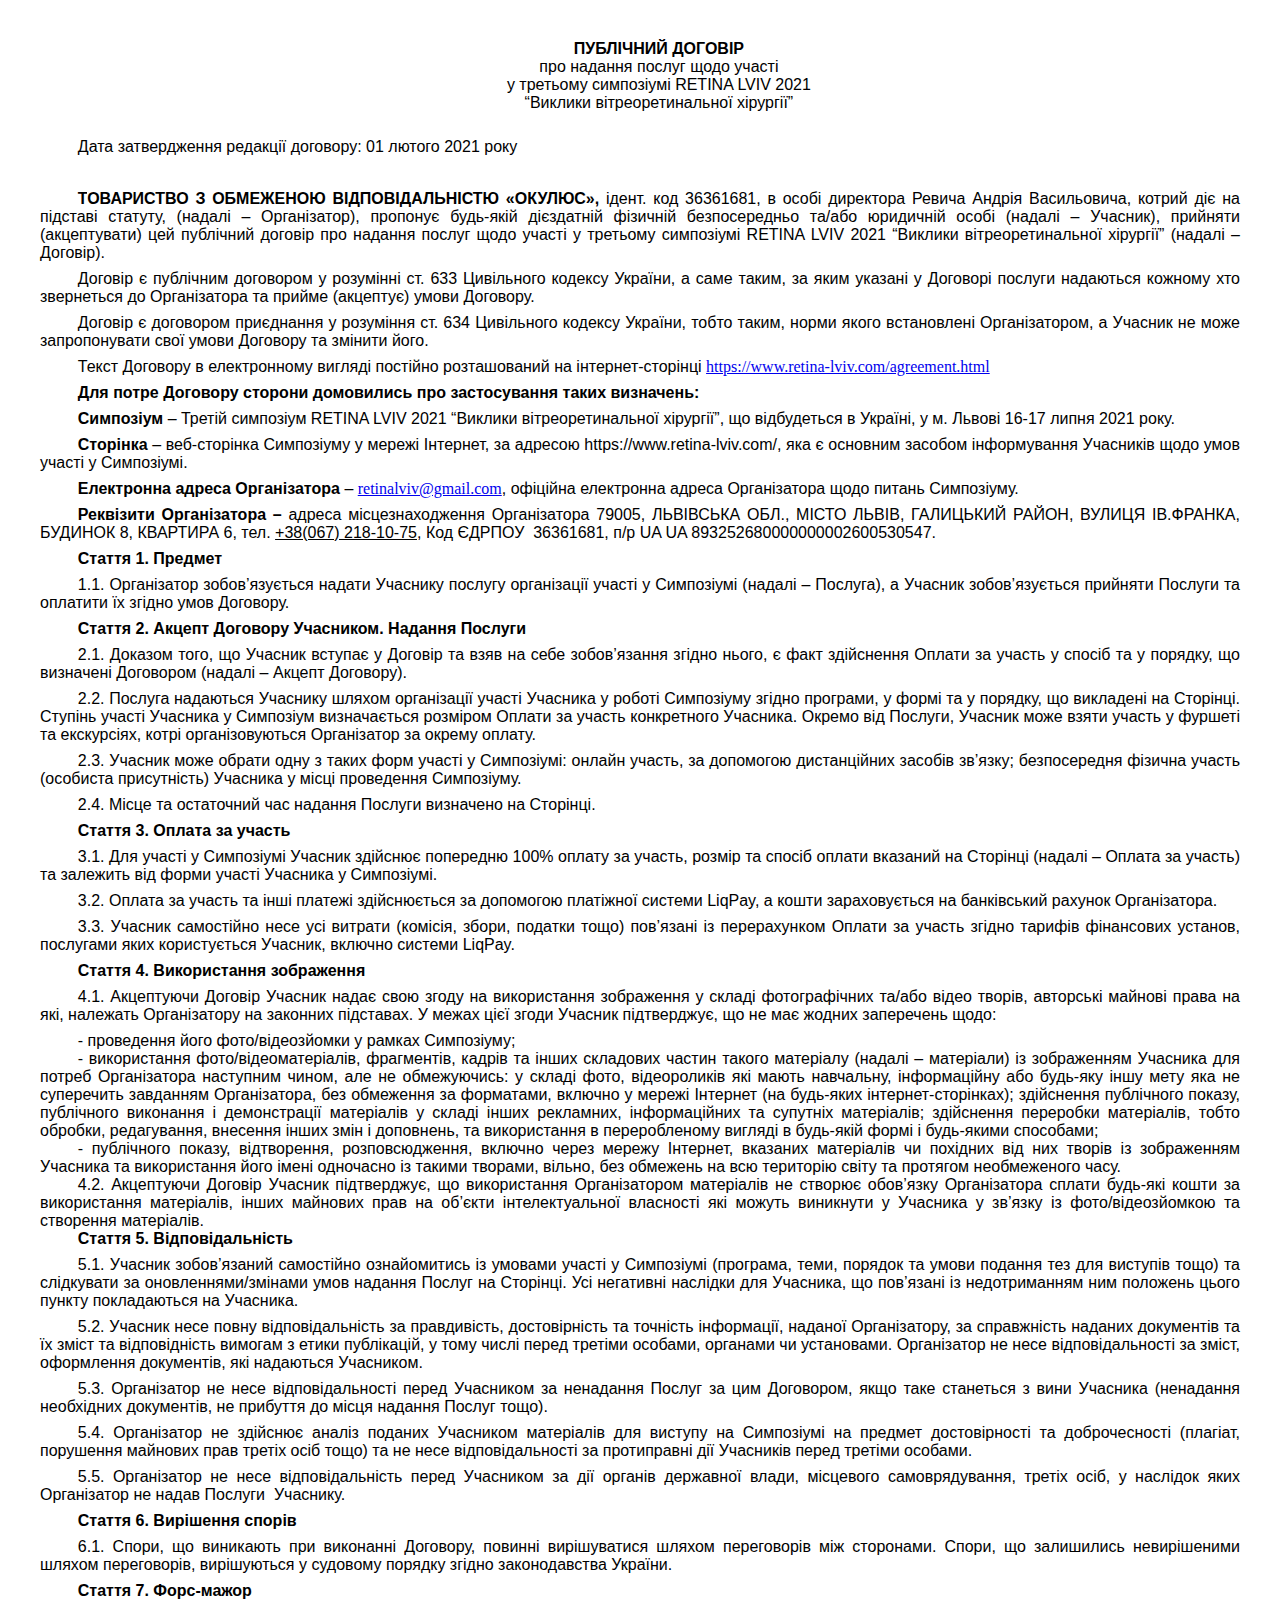
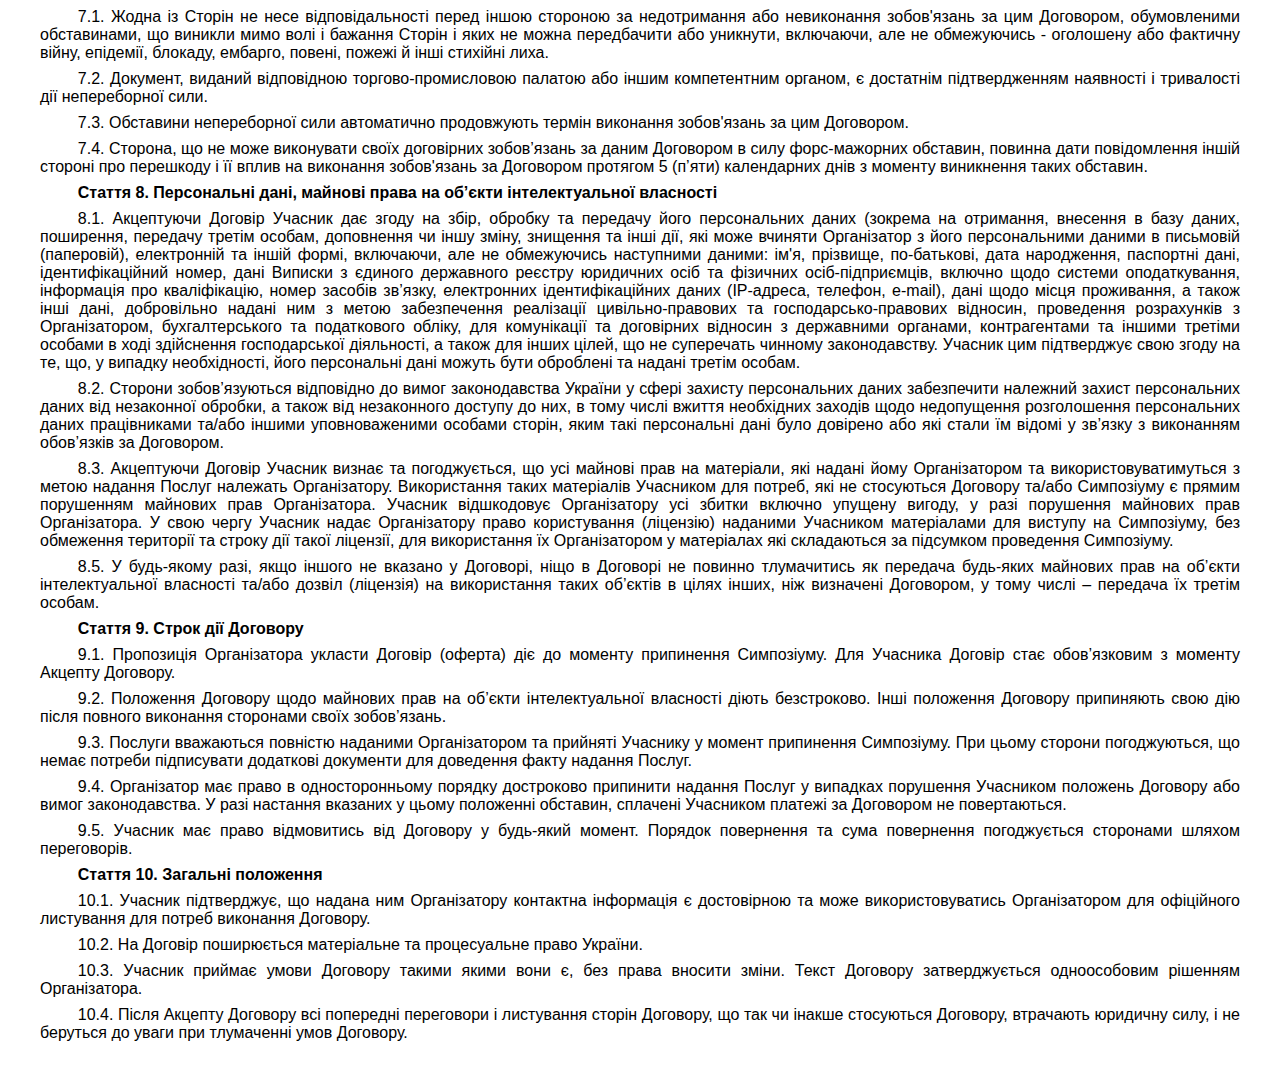
<file: agreement.html>
<html>
	<head>
		<meta http-equiv="Content-Type" content="text/html; charset=UTF-8">
		<title>Retina Lviv Agreement</title>
		<meta http-equiv="X-UA-Compatible" content="IE=edge">
		<meta name="viewport" content="width=device-width, initial-scale=1.0">
		<meta name="description" content="РЕТІНА-ЛЬВІВ 2021 – Публічний договір">
		<meta name="keywords" content="Ретіна Львів, конференція Ретіна Львів, симпозіум Ретіна Львів">
		<meta name="keywords" content="Retina Lviv, Conference Retina Lviv, Symposium Retina Lviv">
		<meta name="Arche Galla" content="Retina Lviv">
		<meta name="Retina" content="Retina Lviv">
		<script type="text/javascript" src="./static/analytics.js"></script>
		<style type="text/css">
			html, body, div, p, a {
				margin: 0;
				padding: 0;
			}

			body {
				padding: 40px;
			}
		</style>
	</head>
	<body>
		<div>
			<p align='center' style='margin-bottom:0in;text-align:center;
			text-indent:28.35pt;line-height:normal;background:white'><b><span
			style='font-family:"Arial",sans-serif;text-transform:uppercase'>Публічний
			договір</span></b></p>
			
			<p align='center' style='margin-bottom:0in;text-align:center;
			text-indent:28.35pt;line-height:normal;background:white'><span
			style='font-family:"Arial",sans-serif'>про надання послуг щодо участі </span></p>
			
			<p align='center' style='margin-bottom:0in;text-align:center;
			text-indent:28.35pt;line-height:normal;background:white'><span
			style='font-family:"Arial",sans-serif'>у <span style='background:white'>третьому
			симпозіумі RETINA LVIV 2021 </span></span></p>
			
			<p align='center' style='margin-bottom:0in;text-align:center;
			text-indent:28.35pt;line-height:normal;background:white'><span
			style='font-family:"Arial",sans-serif;background:white'>“Виклики
			вітреоретинальної хірургії”</span></p>
			
			<p align='center' style='margin-bottom:6.0pt;text-align:center;
			text-indent:28.35pt;line-height:normal;background:white'><span
			style='font-family:"Arial",sans-serif'>&nbsp;</span></p>
			
			<p style='margin-bottom:6.0pt;text-indent:28.35pt;line-height:
			normal;background:white'><span style='font-family:"Arial",sans-serif'>Дата
			затвердження редакції договору: 01 лютого 2021 року</span></p>
			
			<p style='margin-bottom:6.0pt;text-indent:28.35pt;line-height:
			normal;background:white'><span style='font-family:"Arial",sans-serif'>&nbsp;</span></p>
			
			<p style='margin-bottom:6.0pt;text-align:justify;text-indent:
			28.35pt;line-height:normal;background:white'><b><span style='font-family:"Arial",sans-serif;
			text-transform:uppercase'>Т<span style='background:white'>овариство з обмеженою
			відповідальністю «</span>ОКУЛЮС<span style='background:white'>»</span></span></b><b><span
			style='font-family:"Arial",sans-serif;background:white'>,</span></b><span
			style='font-family:"Arial",sans-serif;background:white'> ідент. код </span><span
			style='font-family:"Arial",sans-serif'>36361681, в особі директора Ревича
			Андрія Васильовича, котрий діє на підставі статуту, (надалі – Організатор),
			пропонує будь-якій дієздатній фізичній безпосередньо та/або юридичній особі
			(надалі – Учасник), прийняти (акцептувати) цей публічний договір про надання послуг
			щодо участі у <span style='background:white'>третьому симпозіумі RETINA LVIV
			2021 “Виклики вітреоретинальної хірургії”</span> (надалі – Договір).</span></p>
			
			<p style='margin-bottom:6.0pt;text-align:justify;text-indent:
			28.35pt;line-height:normal;background:white'><span style='font-family:"Arial",sans-serif'>Договір
			є публічним договором у розумінні ст. 633 Цивільного кодексу України, а саме
			таким, за яким указані у Договорі послуги надаються кожному хто звернеться до
			Організатора та прийме (акцептує) умови Договору.</span></p>
			
			<p style='margin-bottom:6.0pt;text-align:justify;text-indent:
			28.35pt;line-height:normal'><span style='font-family:"Arial",sans-serif'>Договір
			є договором приєднання у розуміння ст. 634 Цивільного кодексу України, тобто
			таким, норми якого встановлені Організатором, а Учасник не може запропонувати
			свої умови Договору та змінити його.</span></p>
			
			<p style='margin-bottom:6.0pt;text-align:justify;text-indent:
			28.35pt;line-height:normal'><span style='font-family:"Arial",sans-serif'>Текст
			Договору в електронному вигляді постійно розташований на інтернет-сторінці </span><span
			class=Hyperlink0><a href="https://www.retina-lviv.com/agreement.html">https://www.retina-lviv.com/agreement.html</a></span></p>
			
			<p style='margin-bottom:6.0pt;text-align:justify;text-indent:
			28.35pt;line-height:normal;background:white'><b><span style='font-family:"Arial",sans-serif'>Для
			потре Договору сторони домовились про застосування таких визначень:</span></b></p>
			
			<p style='margin-bottom:6.0pt;text-align:justify;text-indent:
			28.35pt;line-height:normal;background:white'><b><span style='font-family:"Arial",sans-serif'>Симпозіум
			</span></b><span style='font-family:"Arial",sans-serif'>– <span
			style='background:white'>Третій симпозіум RETINA LVIV 2021 “Виклики
			вітреоретинальної хірургії”, що відбудеться в Україні, у м. Львові 16-17 липня
			2021</span> року.</span></p>
			
			<p style='margin-bottom:6.0pt;text-align:justify;text-indent:
			28.35pt;line-height:normal;background:white'><b><span style='font-family:"Arial",sans-serif'>Сторінка
			</span></b><span style='font-family:"Arial",sans-serif'>– веб-сторінка
			Симпозіуму у мережі Інтернет, за адресою https://www.retina-lviv.com/, яка є
			основним засобом інформування Учасників щодо умов участі у Симпозіумі.</span></p>
			
			<p style='margin-bottom:6.0pt;text-align:justify;text-indent:
			28.35pt;line-height:normal;background:white'><b><span style='font-family:"Arial",sans-serif'>Електронна
			адреса Організатора</span></b><span style='font-family:"Arial",sans-serif'> – </span><span
			class=Hyperlink1><a href="mailto:retinalviv@gmail.com">retinalviv@gmail.com</a></span><span
			style='font-family:"Arial",sans-serif'>,<b> </b>офіційна електронна адреса
			Організатора щодо питань Симпозіуму.</span></p>
			
			<p style='margin-bottom:6.0pt;text-align:justify;text-indent:
			28.35pt;line-height:normal;background:white'><b><span style='font-family:"Arial",sans-serif'>Реквізити
			Організатора – </span></b><span style='font-family:"Arial",sans-serif'>адреса
			місцезнаходження Організатора<b> </b>79005, ЛЬВІВСЬКА ОБЛ., МІСТО ЛЬВІВ,
			ГАЛИЦЬКИЙ РАЙОН, ВУЛИЦЯ ІВ.ФРАНКА, БУДИНОК 8, КВАРТИРА 6, тел.&nbsp;<span
			class=Hyperlink0><u><span style='color:black;text-decoration:none'>+38(067)&nbsp;218-10-75</span></u></span>,<b>
			</b>Код ЄДРПОУ&nbsp; 36361681, п/р&nbsp;UA UA 893252680000000002600530547.</span></p>
			
			<p style='margin-bottom:6.0pt;text-align:justify;text-indent:
			28.35pt;line-height:normal;background:white'><b><span style='font-family:"Arial",sans-serif'>Стаття
			1. Предмет</span></b></p>
			
			<p style='margin-bottom:6.0pt;text-align:justify;text-indent:
			28.35pt;line-height:normal;background:white'><span style='font-family:"Arial",sans-serif'>1.1.
			Організатор зобов’язується надати Учаснику послугу організації участі у
			Симпозіумі (надалі – Послуга), а Учасник зобов’язується прийняти Послуги та
			оплатити їх згідно умов Договору.</span></p>
			
			<p style='margin-bottom:6.0pt;text-align:justify;text-indent:
			28.35pt;line-height:normal;background:white'><b><span style='font-family:"Arial",sans-serif'>Стаття
			2. Акцепт Договору Учасником. Надання Послуги</span></b></p>
			
			<p style='margin-bottom:6.0pt;text-align:justify;text-indent:
			28.35pt;line-height:normal;background:white'><span style='font-family:"Arial",sans-serif'>2.1.
			Доказом того, що Учасник вступає у Договір та взяв на себе зобов’язання згідно
			нього, є факт здійснення Оплати за участь у спосіб та у порядку, що визначені
			Договором (надалі – Акцепт Договору). </span></p>
			
			<p style='margin-bottom:6.0pt;text-align:justify;text-indent:
			28.35pt;line-height:normal;background:white'><span style='font-family:"Arial",sans-serif'>2.2.
			Послуга надаються Учаснику шляхом організації участі Учасника у роботі
			Симпозіуму згідно програми, у формі та у порядку, що викладені на Сторінці.
			Ступінь участі Учасника у Симпозіум визначається розміром Оплати за участь
			конкретного Учасника. Окремо від Послуги, Учасник може взяти участь у фуршеті
			та екскурсіях, котрі організовуються Організатор за окрему оплату.</span></p>
			
			<p style='margin-bottom:6.0pt;text-align:justify;text-indent:
			28.35pt;line-height:normal;background:white'><span style='font-family:"Arial",sans-serif'>2.3.
			Учасник може обрати одну з таких форм участі у Симпозіумі: онлайн участь, за
			допомогою дистанційних засобів зв’язку; безпосередня фізична участь (особиста
			присутність) Учасника у місці проведення Симпозіуму.</span></p>
			
			<p style='margin-bottom:6.0pt;text-align:justify;text-indent:
			28.35pt;line-height:normal;background:white'><span style='font-family:"Arial",sans-serif'>2.4.
			Місце та остаточний час надання Послуги визначено на Сторінці.</span></p>
			
			<p style='margin-bottom:6.0pt;text-align:justify;text-indent:
			28.35pt;line-height:normal;background:white'><b><span style='font-family:"Arial",sans-serif'>Стаття
			3. Оплата за участь</span></b><span style='font-family:"Arial",sans-serif'> </span></p>
			
			<p style='margin-bottom:6.0pt;text-align:justify;text-indent:
			28.35pt;line-height:normal;background:white'><span style='font-family:"Arial",sans-serif'>3.1.
			Для участі у Симпозіумі Учасник здійснює попередню 100% оплату за участь,
			розмір та спосіб оплати вказаний на Сторінці (надалі – Оплата за участь) та
			залежить від форми участі Учасника у Симпозіумі.</span></p>
			
			<p style='margin-bottom:6.0pt;text-align:justify;text-indent:
			28.35pt;line-height:normal;background:white'><span style='font-family:"Arial",sans-serif'>3.2.
			Оплата за участь та інші платежі здійснюється за допомогою платіжної системи
			LiqPay, а кошти зараховується на банківський рахунок Організатора.</span></p>
			
			<p style='margin-bottom:6.0pt;text-align:justify;text-indent:
			28.35pt;line-height:normal;background:white'><span style='font-family:"Arial",sans-serif'>3.3.
			Учасник самостійно несе усі витрати (комісія, збори, податки тощо) пов’язані із
			перерахунком Оплати за участь згідно тарифів фінансових установ, послугами яких
			користується Учасник, включно системи LiqPay.</span></p>
			
			<p style='margin-bottom:6.0pt;text-align:justify;text-indent:
			28.35pt;line-height:normal;background:white'><b><span style='font-family:"Arial",sans-serif'>Стаття
			4. Використання зображення</span></b></p>
			
			<p style='margin-bottom:6.0pt;text-align:justify;text-indent:
			28.35pt;line-height:normal;background:white'><span style='font-family:"Arial",sans-serif'>4.1.
			Акцептуючи Договір Учасник надає свою згоду на використання зображення у складі
			фотографічних та/або відео творів, авторські майнові права на які, належать
			Організатору на законних підставах. У межах цієї згоди Учасник підтверджує, що
			не має жодних заперечень щодо:</span></p>
			
			<p style='text-align:justify;text-indent:28.35pt;line-height:
			normal'><span style='font-family:"Arial",sans-serif'>- проведення його
			фото/відеозйомки у рамках Симпозіуму;</span></p>
			
			<p style='text-align:justify;text-indent:28.35pt;line-height:
			normal'><span style='font-family:"Arial",sans-serif'>- використання фото/відеоматеріалів,
			фрагментів, кадрів та інших складових частин такого матеріалу (надалі –
			матеріали) із зображенням Учасника для потреб Організатора наступним чином, але
			не обмежуючись: у складі фото, відеороликів які мають навчальну, інформаційну
			або будь-яку іншу мету яка не суперечить завданням Організатора, без обмеження
			за форматами, включно у мережі Інтернет (на будь-яких інтернет-сторінках);
			здійснення публічного показу, публічного виконання і демонстрації матеріалів у
			складі інших рекламних, інформаційних та супутніх матеріалів;  здійснення
			переробки матеріалів, тобто обробки, редагування, внесення інших змін і
			доповнень, та використання в переробленому вигляді в будь-якій формі і
			будь-якими способами;</span></p>
			
			<p style='text-align:justify;text-indent:28.35pt;line-height:
			normal'><span style='font-family:"Arial",sans-serif'>- публічного показу,
			відтворення, розповсюдження, включно через мережу Інтернет, вказаних матеріалів
			чи похідних від них творів із зображенням Учасника та використання його імені
			одночасно із такими творами, вільно, без обмежень на всю територію світу та
			протягом необмеженого часу.</span></p>
			
			<p style='text-align:justify;text-indent:28.35pt;line-height:
			normal'><span style='font-family:"Arial",sans-serif'>4.2. Акцептуючи Договір
			Учасник підтверджує, що використання Організатором матеріалів не створює
			обов’язку Організатора сплати будь-які кошти за використання матеріалів, інших
			майнових прав на об’єкти інтелектуальної власності які можуть виникнути у
			Учасника у зв’язку із фото/відеозйомкою та створення матеріалів.</span></p>
			
			<p style='margin-bottom:6.0pt;text-align:justify;text-indent:
			28.35pt;line-height:normal;background:white'><b><span style='font-family:"Arial",sans-serif'>Стаття
			5. Відповідальність</span></b></p>
			
			<p style='margin-bottom:6.0pt;text-align:justify;text-indent:
			28.35pt;line-height:normal;background:white'><span style='font-family:"Arial",sans-serif'>5.1.
			Учасник зобов’язаний самостійно ознайомитись із умовами участі у Симпозіумі
			(програма, теми, порядок та умови подання тез для виступів тощо) та слідкувати
			за оновленнями/змінами умов надання Послуг на Сторінці. Усі негативні наслідки
			для Учасника, що пов’язані із недотриманням ним положень цього пункту
			покладаються на Учасника.</span></p>
			
			<p style='margin-bottom:6.0pt;text-align:justify;text-indent:
			28.35pt;line-height:normal;background:white'><span style='font-family:"Arial",sans-serif'>5.2.
			Учасник несе повну відповідальність за правдивість, достовірність та точність
			інформації, наданої Організатору, за справжність наданих документів та їх зміст
			та відповідність вимогам з етики публікацій, у тому числі перед третіми
			особами, органами чи установами. Організатор не несе відповідальності за зміст,
			оформлення документів, які надаються Учасником.</span></p>
			
			<p style='margin-bottom:6.0pt;text-align:justify;text-indent:
			28.35pt;line-height:normal;background:white'><span style='font-family:"Arial",sans-serif'>5.3.
			Організатор не несе відповідальності перед Учасником за ненадання Послуг за цим
			Договором, якщо таке станеться з вини Учасника (ненадання необхідних
			документів, не прибуття до місця надання Послуг тощо). </span></p>
			
			<p style='margin-bottom:6.0pt;text-align:justify;text-indent:
			28.35pt;line-height:normal;background:white'><span style='font-family:"Arial",sans-serif'>5.4.
			Організатор не здійснює аналіз поданих Учасником матеріалів для виступу на
			Симпозіумі на предмет достовірності та доброчесності (плагіат, порушення
			майнових прав третіх осіб тощо) та не несе відповідальності за протиправні дії
			Учасників перед третіми особами. </span></p>
			
			<p style='margin-bottom:6.0pt;text-align:justify;text-indent:
			28.35pt;line-height:normal;background:white'><span style='font-family:"Arial",sans-serif'>5.5.
			Організатор не несе відповідальність перед Учасником за дії органів державної
			влади, місцевого самоврядування, третіх осіб, у наслідок яких Організатор не
			надав Послуги  Учаснику.</span></p>
			
			<p style='margin-bottom:6.0pt;text-align:justify;text-indent:
			28.35pt;line-height:normal;background:white'><b><span style='font-family:"Arial",sans-serif'>Стаття
			6. Вирішення спорів</span></b></p>
			
			<p style='margin-bottom:6.0pt;text-align:justify;text-indent:
			28.35pt;line-height:normal;background:white'><span style='font-family:"Arial",sans-serif'>6.1.
			Спори, що виникають при виконанні Договору, повинні вирішуватися шляхом переговорів
			між сторонами. Спори, що залишились невирішеними шляхом переговорів,
			вирішуються у судовому порядку згідно законодавства України.</span></p>
			
			<p style='margin-bottom:6.0pt;text-align:justify;text-indent:
			28.35pt;line-height:normal;background:white'><b><span style='font-family:"Arial",sans-serif'>Стаття
			7. Форс-мажор</span></b></p>
			
			<p style='margin-bottom:6.0pt;text-align:justify;text-indent:
			28.35pt;line-height:normal'><span style='font-family:"Arial",sans-serif'>7.1.
			Жодна із Сторін не несе відповідальності перед іншою стороною за недотримання
			або невиконання зобов'язань за цим Договором, обумовленими обставинами, що
			виникли мимо волі і бажання Сторін і яких не можна передбачити або уникнути,
			включаючи, але не обмежуючись - оголошену або фактичну війну, епідемії,
			блокаду, ембарго, повені, пожежі й інші стихійні лиха.</span></p>
			
			<p style='margin-bottom:6.0pt;text-align:justify;text-indent:
			28.35pt;line-height:normal'><span style='font-family:"Arial",sans-serif'>7.2.
			Документ, виданий відповідною торгово-промисловою палатою або іншим
			компетентним органом, є достатнім підтвердженням наявності і тривалості дії
			непереборної сили.</span></p>
			
			<p style='margin-bottom:6.0pt;text-align:justify;text-indent:
			28.35pt;line-height:normal'><span style='font-family:"Arial",sans-serif'>7.3.
			Обставини непереборної сили автоматично продовжують термін виконання зобов'язань
			за цим Договором.</span></p>
			
			<p style='margin-bottom:6.0pt;text-align:justify;text-indent:
			28.35pt;line-height:normal'><span style='font-family:"Arial",sans-serif'>7.4.
			Сторона, що не може виконувати своїх договірних зобов’язань за даним Договором
			в силу форс-мажорних обставин, повинна дати повідомлення іншій стороні про
			перешкоду і її вплив на виконання зобов'язань за Договором протягом 5 (п’яти)
			календарних днів з моменту виникнення таких обставин.</span></p>
			
			<p style='margin-bottom:6.0pt;text-align:justify;text-indent:
			28.35pt;line-height:normal;background:white'><b><span style='font-family:"Arial",sans-serif'>Стаття
			8. Персональні дані, майнові права на об’єкти інтелектуальної власності</span></b></p>
			
			<p style='margin-bottom:6.0pt;text-align:justify;text-indent:
			28.35pt;line-height:normal'><span style='font-family:"Arial",sans-serif'>8.1.
			Акцептуючи Договір Учасник дає згоду на збір, обробку та передачу його
			персональних даних (зокрема на отримання, внесення в базу даних, поширення,
			передачу третім особам, доповнення чи іншу зміну, знищення та інші дії, які
			може вчиняти Організатор з його персональними даними в письмовій (паперовій),
			електронній та іншій формі, включаючи, але не обмежуючись наступними даними:
			ім'я, прізвище, по-батькові, дата народження, паспортні дані, ідентифікаційний
			номер, дані Виписки з єдиного державного реєстру юридичних осіб та фізичних
			осіб-підприємців, включно щодо системи оподаткування, інформація про
			кваліфікацію, номер засобів зв’язку, електронних ідентифікаційних даних
			(IP-адреса, телефон, e-mail), дані щодо місця проживання, а також інші дані,
			добровільно надані ним з метою забезпечення реалізації цивільно-правових та
			господарсько-правових відносин, проведення розрахунків з Організатором,
			бухгалтерського та податкового обліку, для комунікації та договірних відносин з
			державними органами, контрагентами та іншими третіми особами в ході здійснення
			господарської діяльності, а також для інших цілей, що не суперечать чинному законодавству.
			Учасник цим підтверджує свою згоду на те, що, у випадку необхідності, його
			персональні дані можуть бути оброблені та надані третім особам.</span></p>
			
			<p style='margin-bottom:6.0pt;text-align:justify;text-indent:
			28.35pt;line-height:normal'><span style='font-family:"Arial",sans-serif'>8.2.
			Сторони зобов’язуються відповідно до вимог законодавства України у сфері
			захисту персональних даних забезпечити належний захист персональних даних від
			незаконної обробки, а також від незаконного доступу до них, в тому числі вжиття
			необхідних заходів щодо недопущення розголошення персональних даних
			працівниками та/або іншими уповноваженими особами сторін, яким такі персональні
			дані було довірено або які стали їм відомі у зв’язку з виконанням обов’язків за
			Договором.</span></p>
			
			<p style='margin-bottom:6.0pt;text-align:justify;text-indent:
			28.35pt;line-height:normal;background:white'><span style='font-family:"Arial",sans-serif'>8.3.
			Акцептуючи Договір Учасник визнає та погоджується, що усі майнові прав на
			матеріали, які надані йому Організатором та використовуватимуться з метою
			надання Послуг належать Організатору. Використання таких матеріалів Учасником
			для потреб, які не стосуються Договору та/або Симпозіуму є прямим порушенням
			майнових прав Організатора. Учасник відшкодовує Організатору усі збитки включно
			упущену вигоду, у разі порушення майнових прав Організатора. У свою чергу
			Учасник надає Організатору право користування (ліцензію) наданими Учасником
			матеріалами для виступу на Симпозіуму, без обмеження території та строку дії
			такої ліцензії, для використання їх Організатором у матеріалах які складаються
			за підсумком проведення Симпозіуму.</span></p>
			
			<p style='margin-bottom:6.0pt;text-align:justify;text-indent:
			28.35pt;line-height:normal;background:white'><span style='font-family:"Arial",sans-serif'>8.5.
			У будь-якому разі, якщо іншого не вказано у Договорі, ніщо в Договорі не
			повинно тлумачитись як передача будь-яких майнових прав на об’єкти
			інтелектуальної власності та/або дозвіл (ліцензія) на використання таких
			об’єктів в цілях інших, ніж визначені Договором, у тому числі – передача їх
			третім особам.</span></p>
			
			<p style='margin-bottom:6.0pt;text-align:justify;text-indent:
			28.35pt;line-height:normal;background:white'><b><span style='font-family:"Arial",sans-serif'>Стаття
			9. Строк дії Договору</span></b><span style='font-family:"Arial",sans-serif'> </span></p>
			
			<p style='margin-bottom:6.0pt;text-align:justify;text-indent:
			28.35pt;line-height:normal;background:white'><span style='font-family:"Arial",sans-serif'>9.1.
			Пропозиція Організатора укласти Договір (оферта) діє до моменту припинення
			Симпозіуму. Для Учасника Договір стає обов’язковим з моменту Акцепту Договору.</span></p>
			
			<p style='margin-bottom:6.0pt;text-align:justify;text-indent:
			28.35pt;line-height:normal;background:white'><span style='font-family:"Arial",sans-serif'>9.2.
			Положення Договору щодо майнових прав на об’єкти інтелектуальної власності
			діють безстроково. Інші положення Договору припиняють свою дію після повного
			виконання сторонами своїх зобов’язань. </span></p>
			
			<p style='margin-bottom:6.0pt;text-align:justify;text-indent:
			28.35pt;line-height:normal;background:white'><span style='font-family:"Arial",sans-serif'>9.3.
			Послуги вважаються повністю наданими Організатором та прийняті Учаснику у
			момент припинення Симпозіуму. При цьому сторони погоджуються, що немає потреби
			підписувати додаткові документи для доведення факту надання Послуг. </span></p>
			
			<p style='margin-bottom:6.0pt;text-align:justify;text-indent:
			28.35pt;line-height:normal;background:white'><span style='font-family:"Arial",sans-serif'>9.4.
			Організатор має право в односторонньому порядку достроково припинити надання
			Послуг у випадках порушення Учасником положень Договору або вимог
			законодавства. У разі настання вказаних у цьому положенні обставин, сплачені
			Учасником платежі за Договором не повертаються.</span></p>
			
			<p style='margin-bottom:6.0pt;text-align:justify;text-indent:
			28.35pt;line-height:normal;background:white'><span style='font-family:"Arial",sans-serif'>9.5.
			Учасник має право відмовитись від Договору у будь-який момент. Порядок
			повернення та сума повернення погоджується сторонами шляхом переговорів.</span></p>
			
			<p style='margin-bottom:6.0pt;text-align:justify;text-indent:
			28.35pt;line-height:normal;background:white'><b><span style='font-family:"Arial",sans-serif'>Стаття
			10. Загальні положення</span></b></p>
			
			<p style='margin-bottom:6.0pt;text-align:justify;text-indent:
			28.35pt;line-height:normal;background:white'><span style='font-family:"Arial",sans-serif'>10.1.
			Учасник підтверджує, що надана ним Організатору контактна інформація є
			достовірною та може використовуватись Організатором для офіційного листування
			для потреб виконання Договору.</span></p>
			
			<p style='margin-bottom:6.0pt;text-align:justify;text-indent:
			28.35pt;line-height:normal;background:white'><span style='font-family:"Arial",sans-serif'>10.2.
			На Договір поширюється матеріальне та процесуальне право України.</span></p>
			
			<p style='margin-bottom:6.0pt;text-align:justify;text-indent:
			28.35pt;line-height:normal;background:white'><span style='font-family:"Arial",sans-serif'>10.3.
			Учасник приймає умови Договору такими якими вони є, без права вносити зміни. Текст
			Договору затверджується одноособовим рішенням Організатора.</span></p>
			
			<p style='margin-bottom:6.0pt;text-align:justify;text-indent:
			28.35pt;line-height:normal;background:white'><span style='font-family:"Arial",sans-serif'>10.4.
			Після Акцепту Договору всі попередні переговори і листування сторін Договору,
			що так чи інакше стосуються Договору, втрачають юридичну силу, і не беруться до
			уваги при тлумаченні умов Договору.</span></p>
			
		</div>
	</body>
</html>
</file>
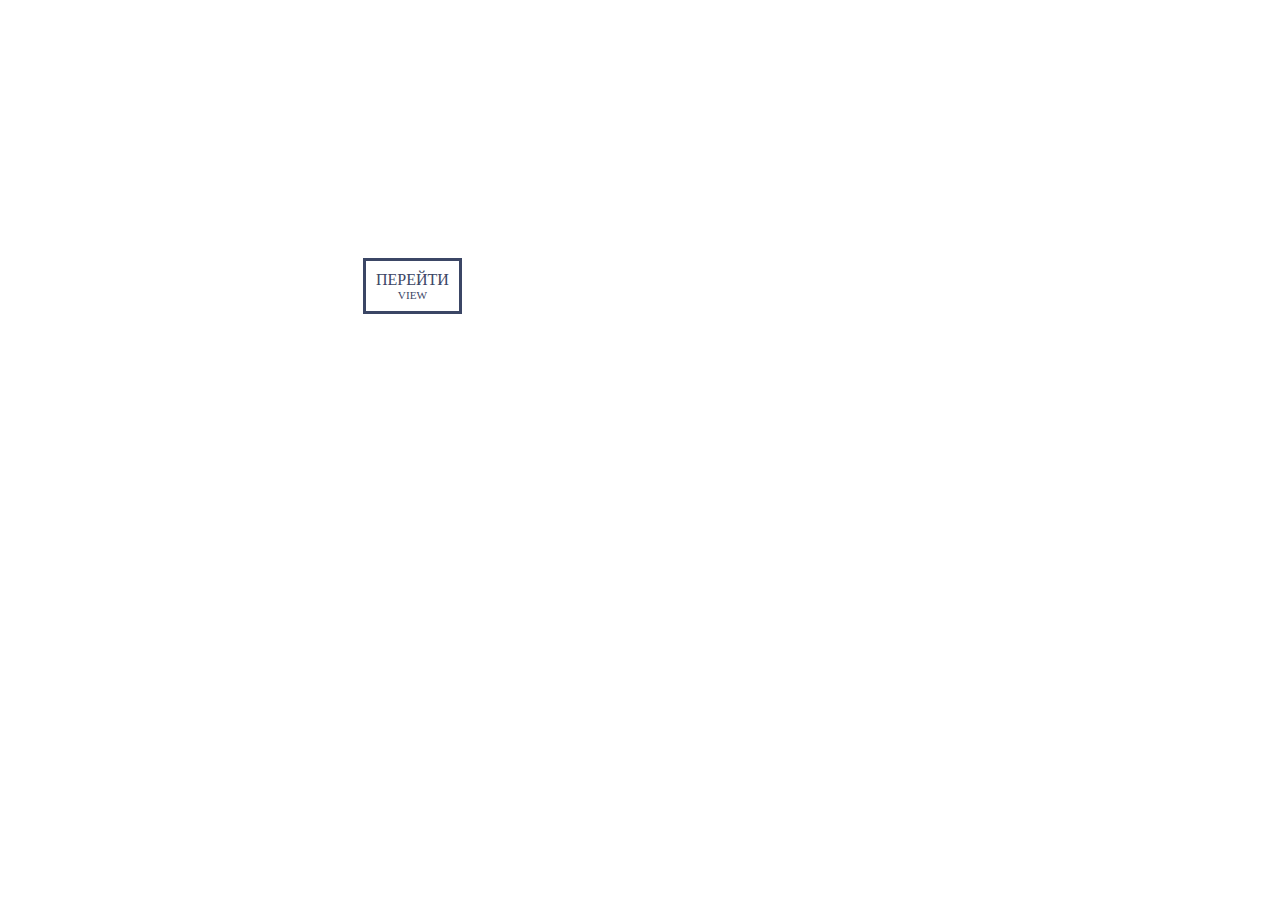
<file: invitation-email.html>
<html>
	<head>
		<meta http-equiv="Content-Type" content="text/html; charset=UTF-8">
	</head>
	<body>
		<div style="width: 800px;height: 600px;display: block;background: url(https://www.retina-lviv.com/static/images/invitaion-email-bg.jpg?1) no-repeat top left;background-size: contain;">
			<a href="https://www.retina-lviv.com/video.html" style="text-decoration: none;color: #3b4665;border: solid 3px #3b4665;padding: 10px;display: inline-block;text-align: center;font-family: Verdana;font-size: 16px;text-transform: uppercase;margin: 250px 0 0 355px;">
				Перейти
				<br />
				<span style="font-size: 70%;">View</span>
			</a>
		</div>
	</body>
</html>
</file>
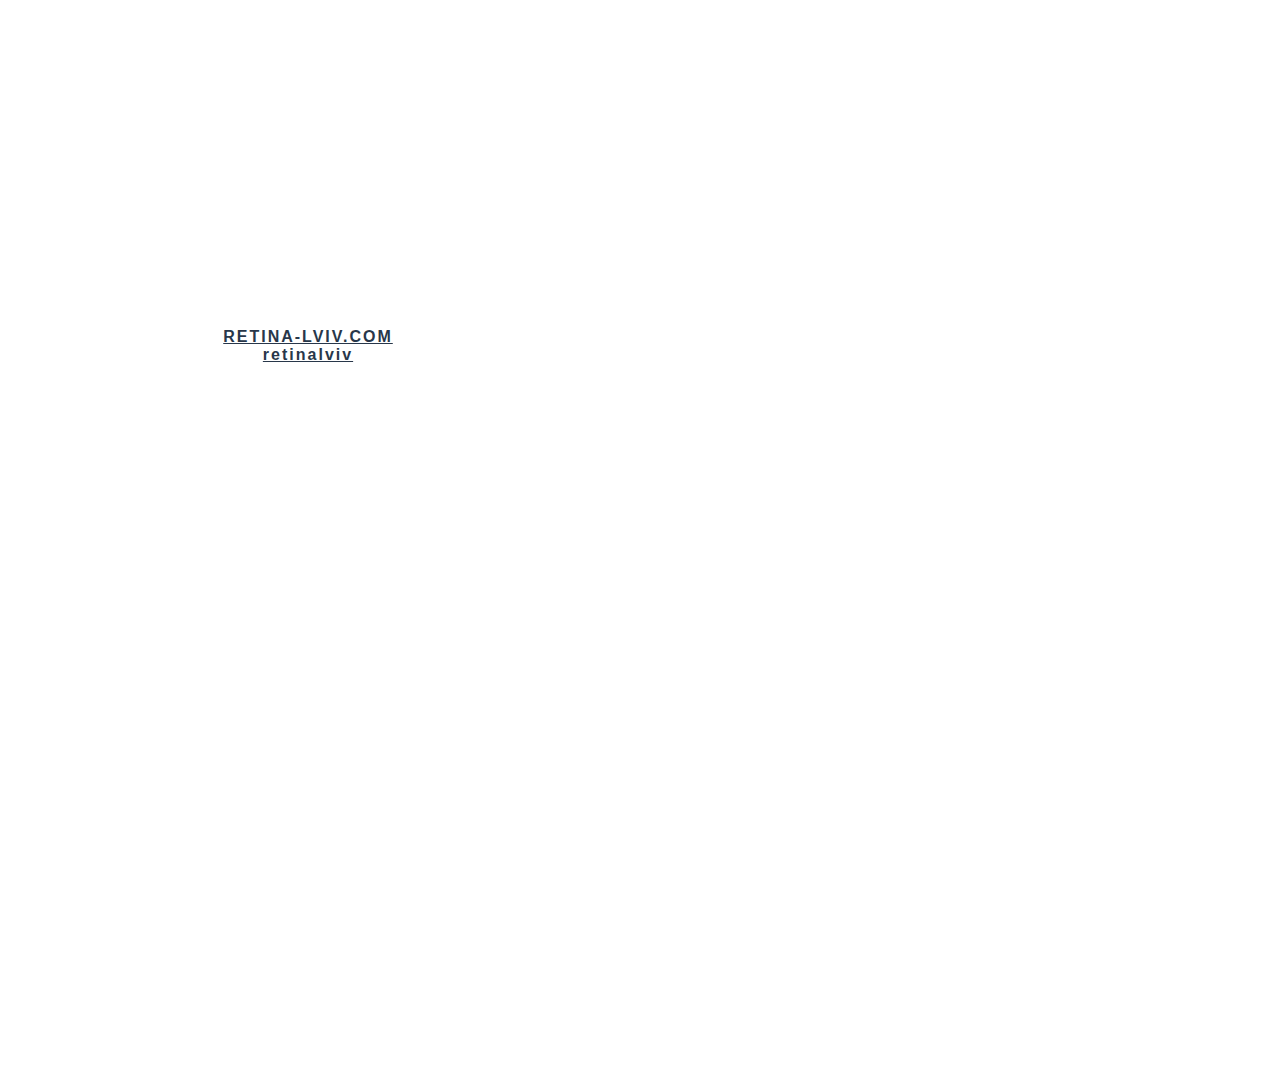
<file: api/registration-confirmation.html>
<!DOCTYPE html>
<html>
	<head>
		<style>
			.main {
				display: block;
				background: url(https://www.retina-lviv.com/static/images/mail-bg-[langKey].jpg) transparent no-repeat top left;
				background-size: contain;
				width: 600px;
				height: 748px;
				padding: 320px 0 0 0;
			}
			.main a {
				display: block;
				text-align: center;
				color: #28374a;
				font-weight: bold;
				font-family: "Roboto", sans-serif;
				letter-spacing: 2px;
				font-size: 16px;
			}
		</style>
	</head>
	
	<body>
		<div class="main">
			<a target="_blank" href="https://www.retina-lviv.com[siteSubPath]">RETINA-LVIV.COM</a>
			<a target="_blank" href="https://www.facebook.com/retinalviv/">retinalviv</a>
		</div>
	</body>
</html>
</file>
